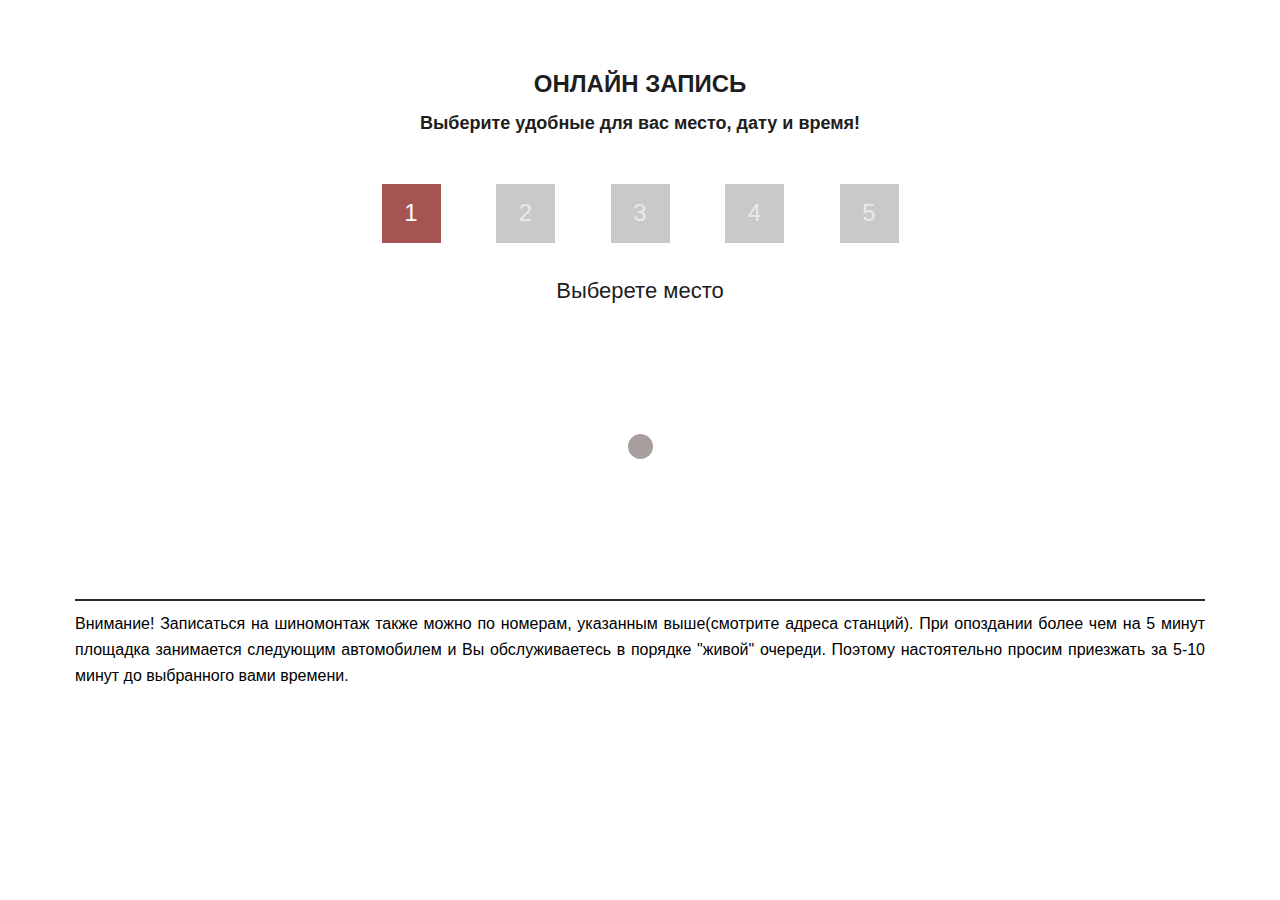
<file: public/index.html>
<!DOCTYPE html>
<html lang="en">

<head>
    <meta charset="UTF-8">
    <meta name="viewport" content="width=device-width, initial-scale=1.0">
    <meta http-equiv="X-UA-Compatible" content="ie=edge">
    <link rel="stylesheet" href="css/style.css">
    <link rel="stylesheet" href="css/fonts.css">
    <title>Document</title>
</head>

<body>

    <main class="main">

        <div class="wrapper">
            <section class="intro">
                <h2 class="intro__second-title">
                    Онлайн запись
                </h2>
                <!--<div class="intro__decorative-element"></div>-->
                <div class="intro__description">Выберите удобные для вас место, дату и время!</div>
            </section>

            <section class="slider">
                <div class="slider__control">
                    <div class="slider_control-button slider_control-button--active" data-type="0">1</div>
                    <div class="slider_control-button slider_control-button--disabled" data-type="1">2</div>
                    <div class="slider_control-button slider_control-button--disabled" data-type="2">3</div>
                    <div class="slider_control-button slider_control-button--disabled" data-type="3">4</div>
                    <div class="slider_control-button slider_control-button--disabled" data-type="4">5</div>
                </div>

                <div class="slider__container">
                    <div class="slider__layer slider__layer--first ">
                        <p class="slider__description">Выберете место</p>
                        <div class="slider__infoitems-wrapper" id="slide-info">
                            <div class="loader-container">
                                <div class="loader loader--mod">1</div>
                            </div>
                        </div>
                    </div>

                    <div class="slider__layer hidden" id="slide-table">
                        <p class="slider__description">Выберете день</p>
                        <!--<div class="slider__table-control">
                            <button class="table-control__button table-control__button--active"data-type="aprileDays">Апрель</button>
                            <button class="table-control__button" data-type="mayDays">Май</button>
                            <button class="table-control__button" data-type="">Июнь</button>
                        </div>-->


                    </div>

                    <div class="slider__layer hidden">
                        <p class="slider__description">Выберете время</p>
                        <p class="slider__description" style="color:brown">ВНИМАНИЕ!!! Обслуживание машин по онлайн записи производится только на 1-ей площадке. На 2-ой площадке происходит обслуживание по живой очереди</p>
                        <ul class="table-popup-list">
                            <div class="loader-container">
                                <div class="loader loader--mod">1</div>
                            </div>
                        </ul>
                    </div>

                    <div class="slider__layer hidden">
                        <form action="#" class="slider__form" method="POST">
                            <p class="slider__description">Введите ваши данные, чтобы наш менеджер смог с вами
                                связаться</p>
                            <input type="text" class="form__input" placeholder="Введите ваше имя" id="name-input"
                                required minlength="3" maxlength="27">
                            <input type="tel" class="form__input" placeholder="Телефон" id="phone-input" minlength="7"
                                max="13" required>
                            <button class="form__input form__input--button">Записаться</button>
                        </form>
                    </div>

                    <div class="slider__layer hidden">
                        <p class="slider__description">Спасибо за бронирование!</p>
                        <button class="slider__reset-button">ОК</button>
                        <!--<div class="popup-wrapper">
                            <div class="form__popup">
                                <p class="popup__text">Вы успешно забронированы</p>
                                <button class="popup__button">Ок</button>
                            </div>
                        </div>-->
                    </div>
                </div>
            </section>
        </div>

    </main>

    <footer class="footer">
        <div class="wrapper">
            <div class="footer__decorative-element"></div>
            <div class="footer__user-information">
                Внимание! Записаться на шиномонтаж также можно по номерам, указанным выше(смотрите адреса станций). При
                опоздании более чем на 5 минут площадка занимается следующим автомобилем и Вы обслуживаетесь в порядке
                "живой" очереди. Поэтому настоятельно просим приезжать за 5-10 минут до выбранного вами времени.
            </div>
        </div>
    </footer>

    <script src="script/backend.js"></script>
    <script src="script/data.js"></script>
    <script src="script/render.js"></script>
    <script src="script/form.js"></script>
</body>

</html>
</file>
<file: public/css/style.css>
* {
    padding: 0;
    margin: 0;
    box-sizing: border-box;
}

.hidden {
    display: none !important;
}

body {
    font-family: 'Roboto', sans-serif;
    /*background:#C9C9C9;*/
    background-color: white;
}

.wrapper {
    max-width: 1170px;
    width: 100%;
    padding: 0 20px;
    margin: 0 auto;
}

.main {
    /*color: rgb(30, 44, 77);*/
    color: #1E1E1E;
}

.intro {
    text-align: center;
    position: relative;
    padding-top: 70px;
    margin-bottom: 50px;
}

.intro__second-title {
    width: 220px;
    text-transform: uppercase;
    font-size: 24px;
    font-weight: bold;
    margin: 0 auto 15px;
}

.intro__description {
    font-size: 18px;
    font-weight: bold;
}

.slider {
    margin-bottom: 40px;
}

.slider__control {
    display: flex;
    width: 517px;
    justify-content: space-between;
    text-align: center;
    font-size: 24px;
    position: relative;

    margin: 0 auto 35px;
}

.slider_control-button {
    background-color: #C9C9C9;
    color: rgb(231, 234, 237);
    width: 59px;
    height: 59px;
    cursor: pointer;
    transition: .3s;
    padding-top: 15px;
    -webkit-transition: .3s;
    -moz-transition: .3s;
    -ms-transition: .3s;
    -o-transition: .3s;
}

.slider_control-button--active {
    background-color: #A65353;
    color: white;
}

.slider_control-button--next {
    position: absolute;
    top: 0;
}

.slider__container {
    animation: ease-in-out 1s;
    -webkit-animation: ease-in-out 1s;
    position: relative;

    /*overflow: hidden;*/
}





.slider__layer--animation-left {
    animation-duration: 1s;
    animation-name: left;
}

.slider__layer--animation-right {
    animation-name: right;
    animation-duration: 1s;
}

@keyframes left {
    from {
        transform: translateX(0);
        -webkit-transform: translateX(0);
        -moz-transform: translateX(0);
        -ms-transform: translateX(0);
        -o-transform: translateX(0);
    }

    to {
        transform: translateX(-100%);
        -webkit-transform: translateX(-100%);
        -moz-transform: translateX(-100%);
        -ms-transform: translateX(-100%);
        -o-transform: translateX(-100%);
    }
}

@keyframes right {
    from {
        transform: translateX(100%);
        -webkit-transform: translateX(100%);
        -moz-transform: translateX(100%);
        -ms-transform: translateX(100%);
        -o-transform: translateX(100%);
    }

    to {
        transform: translateX(0);
        -webkit-transform: translateX(0);
        -moz-transform: translateX(0);
        -ms-transform: translateX(0);
        -o-transform: translateX(0);
    }
}


.slider__infoitems-wrapper {
    display: flex;
    justify-content: space-around;
    flex-wrap: wrap;
}

.slider__slider-item {
    width: 37%;
    height: 37%;
    background-color: white;
    text-align: center;
    box-shadow: 0 0 40px -12px black;
    cursor: pointer;
    padding: 25px;
    margin-bottom: 20px;

    transition: 0.2s;
    -webkit-transition: 0.2s;
    -moz-transition: 0.2s;
    -ms-transition: 0.2s;
    -o-transition: 0.2s;
}

.slider__slider-item--disabled {
    background-color: rgb(146, 146, 146);
    color: gray;
}

.slider__slider-item--selected {
    background-color: #A65353;
    color: white;
}

.slider__slider-item:not(.slider__slider-item--disabled):hover {
    outline: 3px solid #A65353;
}

.slider-item__title {
    font-size: 16px;
    margin-top: 5px;
    margin-bottom: 14px;
}

.slider-item__description {
    color: #BFBFBF;
    font-size: 14px;
    margin-bottom: 11px;
}

.slider-item__phone {
    color: #BFBFBF;
    font-size: 14px;
}

.slider__table-control {
    display: flex;
    justify-content: center;
    color: rgb(21, 45, 75);
    font-size: 16px;
    margin-bottom: 20px;
}

.table-control__button {
    font-size: 16px;
    width: 110px;
    height: 43px;
    border: none;
    background-color: transparent;
    margin-right: 10px;
    cursor: pointer;
    color: #1E1E1E;

    transition: 0.3s ease all;
    -webkit-transition: 0.3s ease all;
    -moz-transition: 0.3s ease all;
    -ms-transition: 0.3s ease all;
    -o-transition: 0.3s ease all;
}

.table-control__button:hover {
    background-color: #A65353;
    opacity: 0.9;
    color: #939393;
}

.table-control__button--active {
    background-color: #A65353;
    color: white;
}

.slider__table {}

.slider-table__data {
    position: relative;
    width: 162px;
    height: 100px;
    background-color: #BFBFBF;
    padding: 12px;
    z-index: 1;
    font-size: 29px;

    transition: 0.2s;
    -webkit-transition: 0.2s;
    -moz-transition: 0.2s;
    -ms-transition: 0.2s;
    -o-transition: 0.2s;
}

.slider-table__data:not(.dayNameCell):hover {
    cursor: pointer;
    background-color: transparent;
}

.slider-table__data--empty {
    background-color: rgb(92, 90, 90);
}

.slider-table__data--empty:hover {
    /*костыль*/
    cursor: auto !important;
    background-color: rgb(92, 90, 90) !important;
}

.slider-table__data--selected {
    background-color: #A65353 !important;
    color: white;
}

.dayNameCell {
    height: 55px;
    border: none;
    background-color: transparent;
    border-collapse: collapse;
    font-size: 20px;
    text-transform: capitalize;
    background-color: #A65353;
    color: white;
}

.slider-table__row:first-child {
    border-collapse: collapse;
}

.slider__form {
    width: 435px;
    margin: 0 auto;
    text-align: center;
    font-size: 18px;
}

.table-popup-list {
    display: flex;
    list-style: none;
    flex-wrap: wrap;
    align-items: center;
    justify-content: space-between;
    max-width: 565px;
    width: 100%;
    margin: 0 auto;
}

.table-popup-list__item {
    padding: 10px 20px;
    margin: 10px;
    margin-bottom: 20px;
    font-size: 22px;
    transition: 0.2s;
    -webkit-transition: 0.2s;
    -moz-transition: 0.2s;
    -ms-transition: 0.2s;
    -o-transition: 0.2s;
}

.table-popup-list__item--selected {
    color: white;
    background-color: #A65353;
}

.table-popup-list__item--disabled {
    background-color: rgb(146, 146, 146);
    color: gray;
}

.table-popup-list__item:not(.table-popup-list__item--disabled):hover {
    cursor: pointer;
    outline: 2px solid #A65353;
    outline-offset: -2px;
    /*Box-shadow:0px 0px 0px 2px #A65353;*/

}

.form__input {
    width: 100%;
    height: 55px;
    padding-left: 20px;
    padding-right: 10px;
    border: none;
    margin-bottom: 30px;
    font-size: 18px;
    background-color: #BFBFBF;
}

.form__input--button {
    color: white;
    background-color: #A65353;
    cursor: pointer;
    transition: 0.1s;
    -webkit-transition: 0.1s;
    -moz-transition: 0.1s;
    -ms-transition: 0.1s;
    -o-transition: 0.1s;
}

.form__input--button:hover {
    opacity: 0.8;
}

.slider__description {
    margin-bottom: 30px;
    text-align: center;
    font-size: 22px;
}

.slider__reset-button {
    font-size: 18px;
    background-color: #A65353;
    width: 230px;
    height: 50px;
    margin: 0 auto;
    display: block;
    color: white;
    cursor: pointer;
    transition: 0.3s;
    border: none;
    -webkit-transition: 0.3s;
    -moz-transition: 0.3s;
    -ms-transition: 0.3s;
    -o-transition: 0.3s;
}

.slider__reset-button:hover {
    opacity: 0.8;
}

.footer {}

.footer__decorative-element {
    height: 2px;
    width: 100%;
    background-color: #2C2C2C;

    margin-bottom: 10px;
}

.footer__user-information {
    text-align: justify;
    font-size: 16px;
    line-height: 26px;

    margin-bottom: 26px;
}

.foooter__contacts-container {
    font-size: 14px;
    line-height: 16px;

    margin-bottom: 40px;
}

.popup-wrapper {
    width: 100%;
    position: fixed;
    height: 100%;
    z-index: 9;
    background-color: rgba(0, 0, 0, 0.3)
}

.form__popup {
    width: 40%;
    height: 30%;
    position: fixed;
    top: 30%;
    left: 30%;
    background-color: rgb(128, 63, 63);

    z-index: 10;
}

.popup__text {
    color: white;
    font-size: 18px;
    text-align: center;
    padding-top: 50px;
    margin-bottom: 30px;
}

.popup__button {
    display: block;
    border: none;
    background-color: rgb(226, 88, 88);
    width: 40%;
    height: 20%;
    margin: 0 auto;
    cursor: pointer;
    color: white;
    text-transform: uppercase;
}

.loader {
    margin: 100px auto;
    font-size: 25px;
    width: 1em;
    height: 1em;
    border-radius: 50%;
    position: relative;
    text-indent: -9999em;
    -webkit-animation: load5 1.1s infinite ease;
    animation: load5 1.1s infinite ease;
    -webkit-transform: translateZ(0);
    -ms-transform: translateZ(0);
    transform: translateZ(0);
}

@-webkit-keyframes load5 {

    0%,
    100% {
        box-shadow: 0em -2.6em 0em 0em #808080, 1.8em -1.8em 0 0em rgba(128, 128, 128, 0.2), 2.5em 0em 0 0em rgba(128, 128, 128, 0.2), 1.75em 1.75em 0 0em rgba(128, 128, 128, 0.2), 0em 2.5em 0 0em rgba(128, 128, 128, 0.2), -1.8em 1.8em 0 0em rgba(128, 128, 128, 0.2), -2.6em 0em 0 0em rgba(128, 128, 128, 0.5), -1.8em -1.8em 0 0em rgba(128, 128, 128, 0.7);
    }

    12.5% {
        box-shadow: 0em -2.6em 0em 0em rgba(128, 128, 128, 0.7), 1.8em -1.8em 0 0em #808080, 2.5em 0em 0 0em rgba(128, 128, 128, 0.2), 1.75em 1.75em 0 0em rgba(128, 128, 128, 0.2), 0em 2.5em 0 0em rgba(128, 128, 128, 0.2), -1.8em 1.8em 0 0em rgba(128, 128, 128, 0.2), -2.6em 0em 0 0em rgba(128, 128, 128, 0.2), -1.8em -1.8em 0 0em rgba(128, 128, 128, 0.5);
    }

    25% {
        box-shadow: 0em -2.6em 0em 0em rgba(128, 128, 128, 0.5), 1.8em -1.8em 0 0em rgba(128, 128, 128, 0.7), 2.5em 0em 0 0em #808080, 1.75em 1.75em 0 0em rgba(128, 128, 128, 0.2), 0em 2.5em 0 0em rgba(128, 128, 128, 0.2), -1.8em 1.8em 0 0em rgba(128, 128, 128, 0.2), -2.6em 0em 0 0em rgba(128, 128, 128, 0.2), -1.8em -1.8em 0 0em rgba(128, 128, 128, 0.2);
    }

    37.5% {
        box-shadow: 0em -2.6em 0em 0em rgba(128, 128, 128, 0.2), 1.8em -1.8em 0 0em rgba(128, 128, 128, 0.5), 2.5em 0em 0 0em rgba(128, 128, 128, 0.7), 1.75em 1.75em 0 0em #808080, 0em 2.5em 0 0em rgba(128, 128, 128, 0.2), -1.8em 1.8em 0 0em rgba(128, 128, 128, 0.2), -2.6em 0em 0 0em rgba(128, 128, 128, 0.2), -1.8em -1.8em 0 0em rgba(128, 128, 128, 0.2);
    }

    50% {
        box-shadow: 0em -2.6em 0em 0em rgba(128, 128, 128, 0.2), 1.8em -1.8em 0 0em rgba(128, 128, 128, 0.2), 2.5em 0em 0 0em rgba(128, 128, 128, 0.5), 1.75em 1.75em 0 0em rgba(128, 128, 128, 0.7), 0em 2.5em 0 0em #808080, -1.8em 1.8em 0 0em rgba(128, 128, 128, 0.2), -2.6em 0em 0 0em rgba(128, 128, 128, 0.2), -1.8em -1.8em 0 0em rgba(128, 128, 128, 0.2);
    }

    62.5% {
        box-shadow: 0em -2.6em 0em 0em rgba(128, 128, 128, 0.2), 1.8em -1.8em 0 0em rgba(128, 128, 128, 0.2), 2.5em 0em 0 0em rgba(128, 128, 128, 0.2), 1.75em 1.75em 0 0em rgba(128, 128, 128, 0.5), 0em 2.5em 0 0em rgba(128, 128, 128, 0.7), -1.8em 1.8em 0 0em #808080, -2.6em 0em 0 0em rgba(128, 128, 128, 0.2), -1.8em -1.8em 0 0em rgba(128, 128, 128, 0.2);
    }

    75% {
        box-shadow: 0em -2.6em 0em 0em rgba(128, 128, 128, 0.2), 1.8em -1.8em 0 0em rgba(128, 128, 128, 0.2), 2.5em 0em 0 0em rgba(128, 128, 128, 0.2), 1.75em 1.75em 0 0em rgba(128, 128, 128, 0.2), 0em 2.5em 0 0em rgba(128, 128, 128, 0.5), -1.8em 1.8em 0 0em rgba(128, 128, 128, 0.7), -2.6em 0em 0 0em #808080, -1.8em -1.8em 0 0em rgba(128, 128, 128, 0.2);
    }

    87.5% {
        box-shadow: 0em -2.6em 0em 0em rgba(128, 128, 128, 0.2), 1.8em -1.8em 0 0em rgba(128, 128, 128, 0.2), 2.5em 0em 0 0em rgba(128, 128, 128, 0.2), 1.75em 1.75em 0 0em rgba(128, 128, 128, 0.2), 0em 2.5em 0 0em rgba(128, 128, 128, 0.2), -1.8em 1.8em 0 0em rgba(128, 128, 128, 0.5), -2.6em 0em 0 0em rgba(128, 128, 128, 0.7), -1.8em -1.8em 0 0em #808080;
    }
}

@keyframes load5 {

    0%,
    100% {
        box-shadow: 0em -2.6em 0em 0em #808080, 1.8em -1.8em 0 0em rgba(128, 128, 128, 0.2), 2.5em 0em 0 0em rgba(128, 128, 128, 0.2), 1.75em 1.75em 0 0em rgba(128, 128, 128, 0.2), 0em 2.5em 0 0em rgba(128, 128, 128, 0.2), -1.8em 1.8em 0 0em rgba(128, 128, 128, 0.2), -2.6em 0em 0 0em rgba(128, 128, 128, 0.5), -1.8em -1.8em 0 0em rgba(128, 128, 128, 0.7);
    }

    12.5% {
        box-shadow: 0em -2.6em 0em 0em rgba(128, 128, 128, 0.7), 1.8em -1.8em 0 0em #808080, 2.5em 0em 0 0em rgba(128, 128, 128, 0.2), 1.75em 1.75em 0 0em rgba(128, 128, 128, 0.2), 0em 2.5em 0 0em rgba(128, 128, 128, 0.2), -1.8em 1.8em 0 0em rgba(128, 128, 128, 0.2), -2.6em 0em 0 0em rgba(128, 128, 128, 0.2), -1.8em -1.8em 0 0em rgba(128, 128, 128, 0.5);
    }

    25% {
        box-shadow: 0em -2.6em 0em 0em rgba(128, 128, 128, 0.5), 1.8em -1.8em 0 0em rgba(128, 128, 128, 0.7), 2.5em 0em 0 0em #808080, 1.75em 1.75em 0 0em rgba(128, 128, 128, 0.2), 0em 2.5em 0 0em rgba(128, 128, 128, 0.2), -1.8em 1.8em 0 0em rgba(128, 128, 128, 0.2), -2.6em 0em 0 0em rgba(128, 128, 128, 0.2), -1.8em -1.8em 0 0em rgba(128, 128, 128, 0.2);
    }

    37.5% {
        box-shadow: 0em -2.6em 0em 0em rgba(128, 128, 128, 0.2), 1.8em -1.8em 0 0em rgba(128, 128, 128, 0.5), 2.5em 0em 0 0em rgba(128, 128, 128, 0.7), 1.75em 1.75em 0 0em #808080, 0em 2.5em 0 0em rgba(128, 128, 128, 0.2), -1.8em 1.8em 0 0em rgba(128, 128, 128, 0.2), -2.6em 0em 0 0em rgba(128, 128, 128, 0.2), -1.8em -1.8em 0 0em rgba(128, 128, 128, 0.2);
    }

    50% {
        box-shadow: 0em -2.6em 0em 0em rgba(128, 128, 128, 0.2), 1.8em -1.8em 0 0em rgba(128, 128, 128, 0.2), 2.5em 0em 0 0em rgba(128, 128, 128, 0.5), 1.75em 1.75em 0 0em rgba(128, 128, 128, 0.7), 0em 2.5em 0 0em #808080, -1.8em 1.8em 0 0em rgba(128, 128, 128, 0.2), -2.6em 0em 0 0em rgba(128, 128, 128, 0.2), -1.8em -1.8em 0 0em rgba(128, 128, 128, 0.2);
    }

    62.5% {
        box-shadow: 0em -2.6em 0em 0em rgba(128, 128, 128, 0.2), 1.8em -1.8em 0 0em rgba(128, 128, 128, 0.2), 2.5em 0em 0 0em rgba(128, 128, 128, 0.2), 1.75em 1.75em 0 0em rgba(128, 128, 128, 0.5), 0em 2.5em 0 0em rgba(128, 128, 128, 0.7), -1.8em 1.8em 0 0em #808080, -2.6em 0em 0 0em rgba(128, 128, 128, 0.2), -1.8em -1.8em 0 0em rgba(128, 128, 128, 0.2);
    }

    75% {
        box-shadow: 0em -2.6em 0em 0em rgba(128, 128, 128, 0.2), 1.8em -1.8em 0 0em rgba(128, 128, 128, 0.2), 2.5em 0em 0 0em rgba(128, 128, 128, 0.2), 1.75em 1.75em 0 0em rgba(128, 128, 128, 0.2), 0em 2.5em 0 0em rgba(128, 128, 128, 0.5), -1.8em 1.8em 0 0em rgba(128, 128, 128, 0.7), -2.6em 0em 0 0em #808080, -1.8em -1.8em 0 0em rgba(128, 128, 128, 0.2);
    }

    87.5% {
        box-shadow: 0em -2.6em 0em 0em rgba(128, 128, 128, 0.2), 1.8em -1.8em 0 0em rgba(128, 128, 128, 0.2), 2.5em 0em 0 0em rgba(128, 128, 128, 0.2), 1.75em 1.75em 0 0em rgba(128, 128, 128, 0.2), 0em 2.5em 0 0em rgba(128, 128, 128, 0.2), -1.8em 1.8em 0 0em rgba(128, 128, 128, 0.5), -2.6em 0em 0 0em rgba(128, 128, 128, 0.7), -1.8em -1.8em 0 0em #808080;
    }
}

.loader--mod {
    background-color: rgb(168, 158, 158);
}

.loader-container {
    width: 15%;
    height: 15%;
    margin: 0 auto;
}

@media(max-width: 780px) {
    .slider__control {
        width: 70%;
    }

    .slider__infoitems-wrapper {
        flex-direction: column;
    }

    .slider__slider-item {
        padding-top: 40px;
        width: 100%;
    }

    .slider-table__data {
        font-size: 24px;
    }

    @media (max-width: 680px) {
        .slider__table {
            width: 100%;
            position: relative;
            left: 0;
        }

        .slider-table__data {
            height: 14%;
            width: 14%;
        }

        .slider__reset-button {
            width: 40%;
        }

        @media(max-width: 520px) {
            .slider__form {
                width: 100%;
            }

            .slider__table {}

            .slider-table__data {
                font-size: 23px;
                padding: 5px;
                padding-left: 11px;
            }

            .slider_control-button {
                width: 45px;
                height: 45px;
                font-size: 18px;
                padding-top: 12px;
            }

            .popup__text {
                font-size: 14px;
            }

            @media(max-width: 390px) {
                .slider-table__data {
                    font-size: 17px;

                }

                .popup__text {
                    font-size: 11px;
                    padding-top: 40px;
                }

                .form__popup {
                    height: 28%;
                }

                .table-popup-list {
                    flex-direction: column;
                    justify-content: center;
                    align-items: center; 
                }

                .table-popup-list__item  {
                    
                }
            }
        }
    }
}
</file>
<file: public/css/fonts.css>
@font-face {
    font-family: 'Roboto', sans-serif;
    src: url('https://fonts.googleapis.com/css2?family=Roboto:wght@300;400;700&display=swap" rel="stylesheet');
}
</file>
